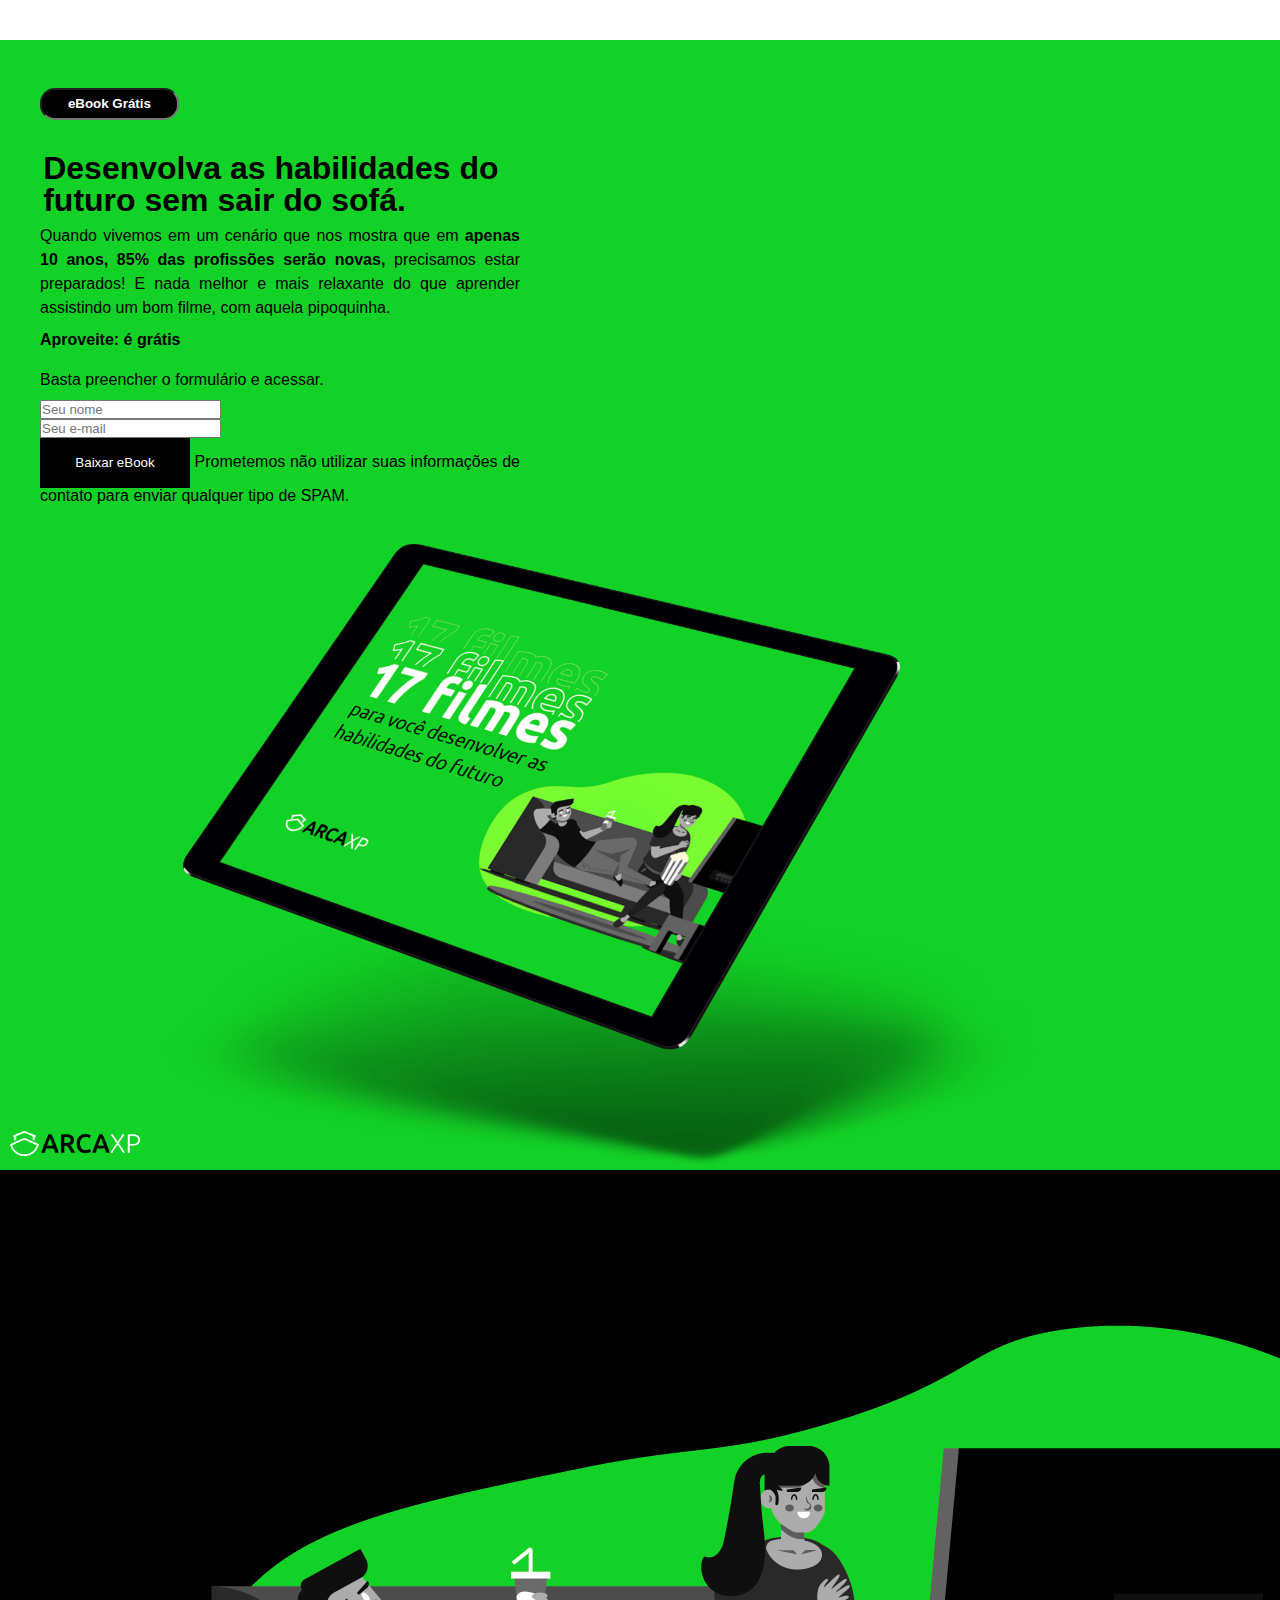
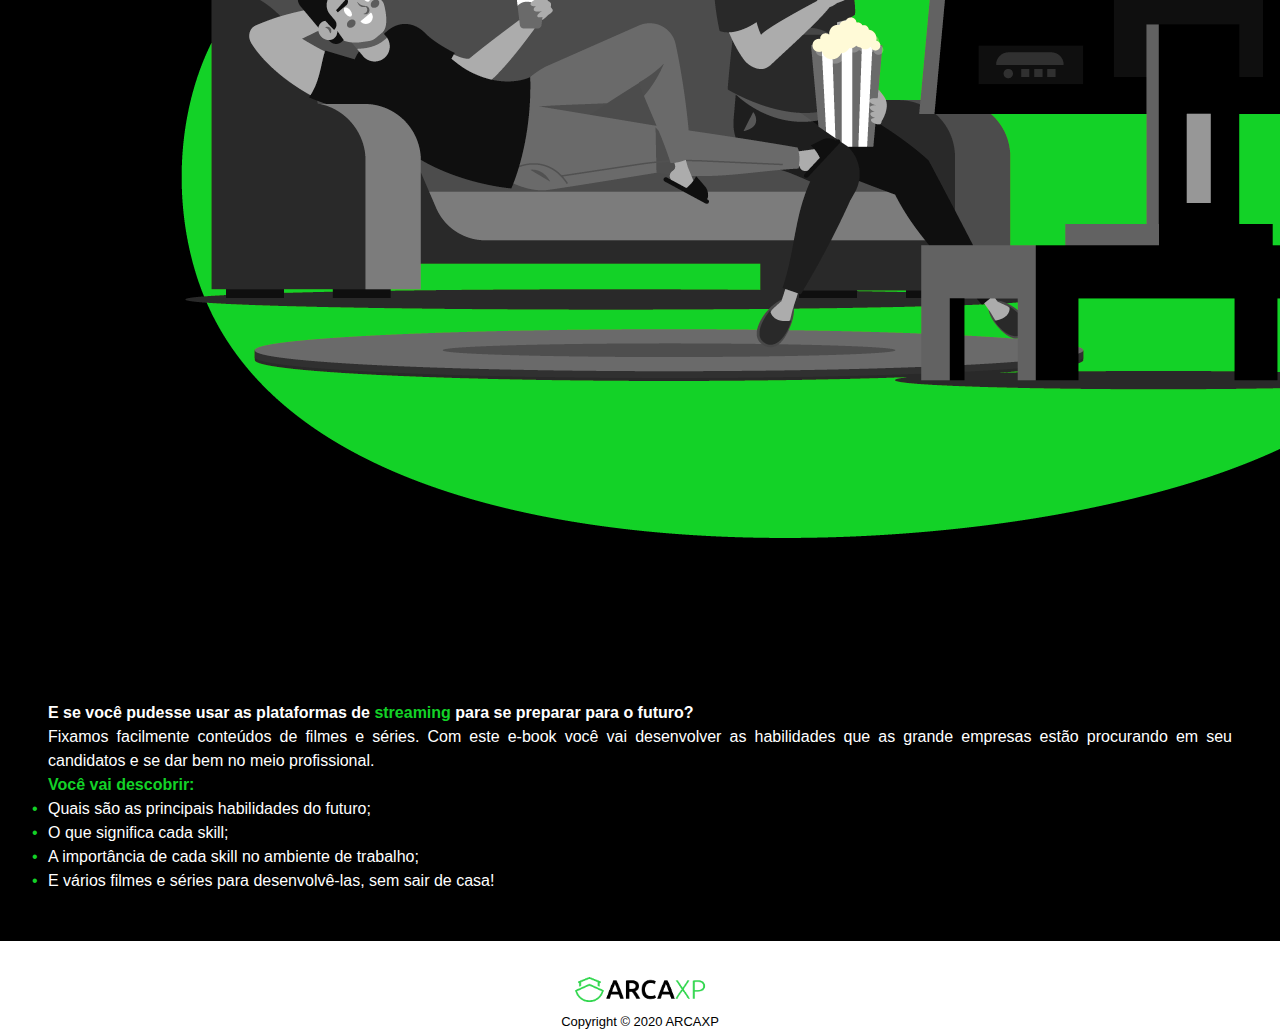
<file: index.html>
<!DOCTYPE html>
<html lang="pt-br">
<head>
    <meta charset="UTF-8">
    <meta name="viewport" content="width=device-width, initial-scale=1.0">
    <!--Para Redes Sociais -->
    <meta property="og:type" content="website"/>
    <meta property="og:title" content="Desenvolva as habilidades do futuro sem sair do sofá"/>
    <meta property="og:description" content="Quando vivemos em um cenário que nos mostra que em apenas 10 anos, 85% das profissões serão novas."/>
    <meta property="og:image" content="https://landingpagxp.netlify.app/img/image3.png"/>
    <meta property="og:type" content="book"/>
    <meta property="og:url" content="https://landingpagxp.netlify.app"/>
    <!-- CSS only -->
    <link rel="stylesheet" href="https://stackpath.bootstrapcdn.com/bootstrap/4.5.0/css/bootstrap.min.css" integrity="sha384-9aIt2nRpC12Uk9gS9baDl411NQApFmC26EwAOH8WgZl5MYYxFfc+NcPb1dKGj7Sk" crossorigin="anonymous">

    <!-- JS, Popper.js, and jQuery -->
    <script src="https://code.jquery.com/jquery-3.5.1.slim.min.js" integrity="sha384-DfXdz2htPH0lsSSs5nCTpuj/zy4C+OGpamoFVy38MVBnE+IbbVYUew+OrCXaRkfj" crossorigin="anonymous"></script>
    <script src="https://cdn.jsdelivr.net/npm/popper.js@1.16.0/dist/umd/popper.min.js" integrity="sha384-Q6E9RHvbIyZFJoft+2mJbHaEWldlvI9IOYy5n3zV9zzTtmI3UksdQRVvoxMfooAo" crossorigin="anonymous"></script>
    <script src="https://stackpath.bootstrapcdn.com/bootstrap/4.5.0/js/bootstrap.min.js" integrity="sha384-OgVRvuATP1z7JjHLkuOU7Xw704+h835Lr+6QL9UvYjZE3Ipu6Tp75j7Bh/kR0JKI" crossorigin="anonymous"></script>
    <!--Arquivo de estilo personalizado-->
    <link rel="stylesheet" href="css/style.css">
    <link rel="stylesheet" href="css/reset.css">
    <link rel="shortcut icon" type="image/x-icon" href="./img/favicon.ico">
    <script src="js/script.js"></script>
    <!-- Hotjar Tracking Code for https://www.arcaxp.com.br/ -->
    <script>
      (function(h,o,t,j,a,r) {
          h.hj = h.hj || function() {
            (h.hj.q = h.hj.q || []).push(arguments)
          };
          h._hjSettings = {
            hjid:1882473,hjsv:6
          };
          a = o.getElementsByTagName('head')[0];
          r = o.createElement('script');
          r.async = 1;
          r.src = t+h._hjSettings.hjid+j+h._hjSettings.hjsv;
          a.appendChild(r);
      })
      (window,document,'https://static.hotjar.com/c/hotjar-','.js?sv=');
    </script>
    
    
    <!-- Global site tag (gtag.js) - Google Analytics -->
    <script async src="https://www.googletagmanager.com/gtag/js?id=UA-171289134-1"></script>
    <script>
      window.dataLayer = window.dataLayer || [];
      function gtag() {
        dataLayer.push(arguments);
      }
      gtag('js', new Date());
      gtag('config', 'UA-171289134-1');
    </script>
    <title>Arca XP</title>
</head>
<body>
    <div class="row mb-2 principal">
      <div class="col-md-6">
        <div class="box">
          <input id="botao" class="btn-black" type="text" size="13" value="eBook Grátis"/>
          <h1 class="titulo negrito">Desenvolva as habilidades do futuro sem sair do sofá.</h1>
          <p>Quando vivemos em um cenário que nos mostra que em <span class="negrito">apenas 10 anos, 85% das profissões serão novas,</span>
            precisamos estar preparados! E nada melhor e mais relaxante do que aprender assistindo um bom filme,
            com aquela pipoquinha.
          </p>
          <div class="formulario" id="#formulario">
            <p class="negrito">Aproveite: é grátis</p>
            <p>Basta preencher o formulário e acessar.</p>
            <form method="POST" action="https://smtl.gama.academy/leads/bfeee311-b7e1-11ea-8228-89cff86db9a0" onSubmit="return ( verifica() )" name="frmEnvia">
              <div class="form-group">
                  <input name="name" type="text" pattern="^\D{2,}$" 
                  class="form-control" id="exampleInputName" title="Fulano Detal" placeholder="Seu nome" required />
              </div>
              <div class="form-group">
                <input name="email" type="email" class="form-control" id="email"
                 aria-describedby="emailHelp" title="Digite um email válido" placeholder="Seu e-mail" onblur="checarEmail();" required /> 
              </div>
              <input name="redirectTo" type="hidden" value="http://arcaxp.com.br/sucesso.html" />
              <!--<input  class="btn btn-primary" name="debugMode" type="hidden" value="true" />-->
              <input type="submit" class="btn btn-dark btn-lg btn-block" value="Baixar eBook" /> 
              <small id="emailHelp" class="form-text ">Prometemos não utilizar suas informações de contato
                para enviar qualquer tipo de SPAM.
              </small>
            </form>
          </div>
        </div>
      </div>  
      <div class="col-md-6">
          <img class="arcaimg" src="./img/arca-xp_v2.png" alt="Logo Arca XP" />
          <img class="img-fluid" src="./img/image1.png" alt="17 filmes para você desenvolver as habilidades do futuro"/>
      </div>
    </div><!--Fim row principal-->
    <div class="row mb-2 secundaria">
      <div class="col-md-6">
          <img class="img-fluid" src="./img/image2.png" alt="Animação de jovens assistindo televisão">
      </div>
      <div class="col-md-6 branca">
        <div class="texto">
          <h2>E se você pudesse usar as plataformas de <span class="verde">streaming</span> 
            para se preparar para o futuro?</h2>
            <p>Fixamos facilmente conteúdos de filmes e séries. Com este e-book você vai 
              desenvolver as habilidades que as grande empresas estão procurando em seu candidatos e se dar bem no meio profissional.
            </p>
            <p><span class="verde">Você vai descobrir:</span></p>
            <ul>
              <li>Quais são as principais habilidades do futuro;</li>
              <li>O que significa cada skill;</li>
              <li>A importância de cada skill no ambiente de trabalho;</li>
              <li>E vários filmes e séries para desenvolvê-las, sem sair de casa!</li> 
            </ul>
        </div>
      </div>
      
    </div><!--Fim da class row mb-2-->  
    <footer class=" rodape centralizar">
      <center>
          <img class="arcaimg" src="img/arca-xp-v1.png" alt="Logo da Arca XP"><br>
          <small>Copyright © 2020 ARCAXP</small>
      </center>
    </footer>
</body>
</html>
</file>
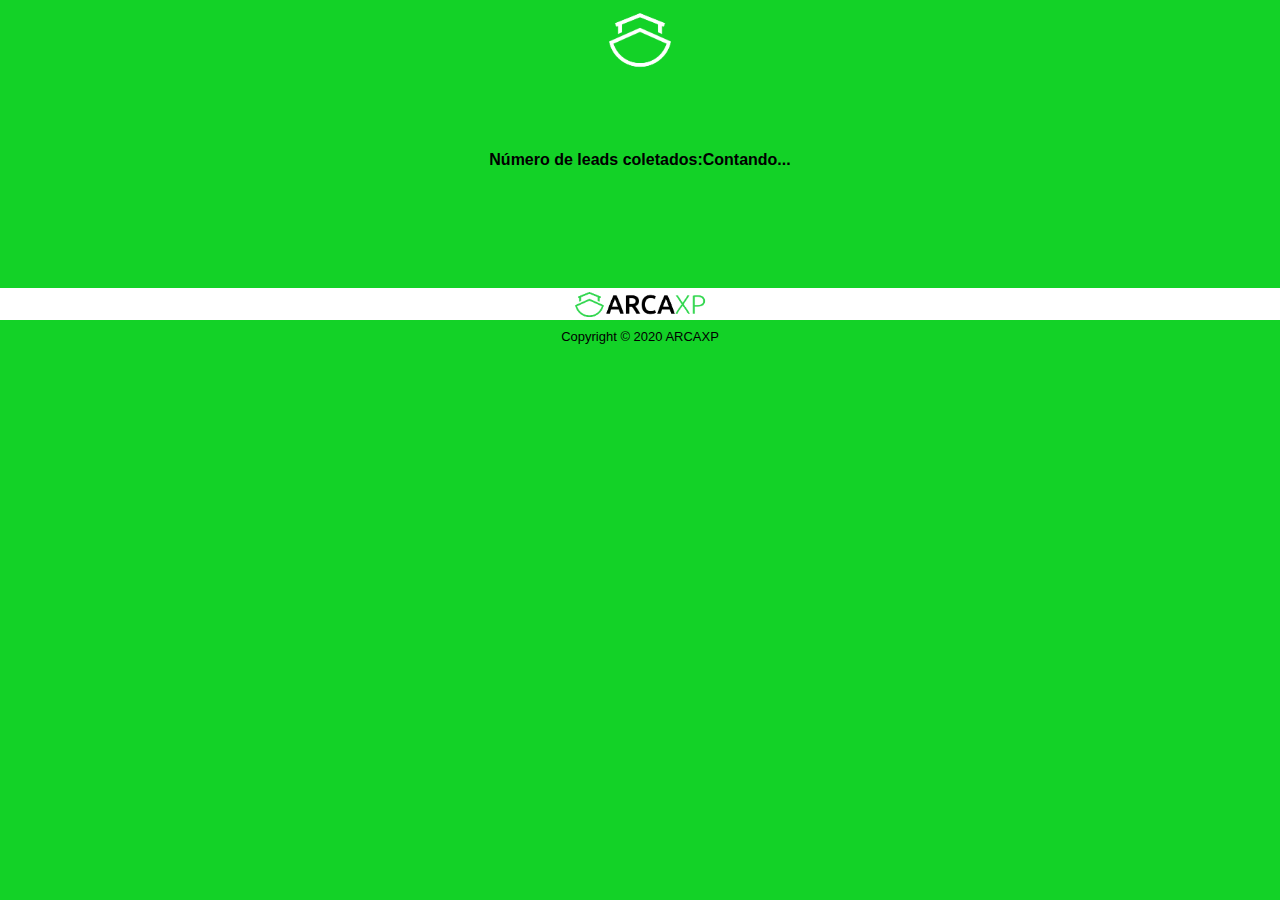
<file: contagem.html>
<!DOCTYPE html>
<html lang="pt-br">

<head>
  <meta charset="UTF-8">
  <meta name="viewport" content="width=device-width, initial-scale=1.0">
  <link rel="stylesheet" href="css/style.css">
  <link rel="stylesheet" href="css/reset.css">
  <link rel="shortcut icon" type="image/x-icon" href="./img/favicon.ico">
  <title>Apuração dos leads</title>
 
</head>

<body class="fundo">
  <header class="centralizar" style="padding: 1rem;">
    <img class="arcaimg" src="./img/icon_arca-xp_v1.png" alt="Arca XP">
  </header>
  <div class="row mb-2 dados centralizar" style="padding: 5rem;">
    <div class="col-mb-6">
      <h1>Número de leads coletados:</h1>
    </div>
    <div class="col-mb-6">
      <h2 class="leads">Contando...</h2>
    </div>
  </div>
  <div class="lista-leads">
  </div>
  <script>
    const numLeads = document.querySelector(".leads")
    const listaLeads = document.querySelector(".lista-leads")

    window.onload = requestURL;

    function requestURL() {
      fetch('https://smtl.gama.academy/leads/bfeee311-b7e1-11ea-8228-89cff86db9a0')
        .then((response) => response.json())
        .then((data) => resposta(data));
    }

    function resposta(json) {
      let leadIPs = []

      json.forEach(lead => {
        leadIPs.push(lead.ip)
      })

      let leadsFiltrados = leadIPs.filter((elem, index, array) => {
        return array.indexOf(elem) == index;
      })

      console.log(leadsFiltrados)

      numLeads.innerText = leadsFiltrados.length

      leadsQualificados.forEach((lead) => {
         let leadInfo = document.createElement("div")
         leadInfo.innerHTML = `
         <p><strong>Nome:</strong> ${lead.name}</p>
         <p><strong>Email:</strong>${lead.email}</p>
         <p><strong>IP:</strong>${lead.ip}</p>
         `
         listaLeads.appendChild(leadInfo)
       })
    }
  </script>
  <div class="row">
    <footer class=" rodape centralizar">
      <center>
          <img class="arcaimg" src="img/arca-xp-v1.png" alt="Logo da Arca XP"><br>
          <small>Copyright © 2020 ARCAXP</small>
      </center>
    </footer>
  </div>
</body>
<!--Trecho do código retirado do repositório 9Storm-->
</html>
</file>
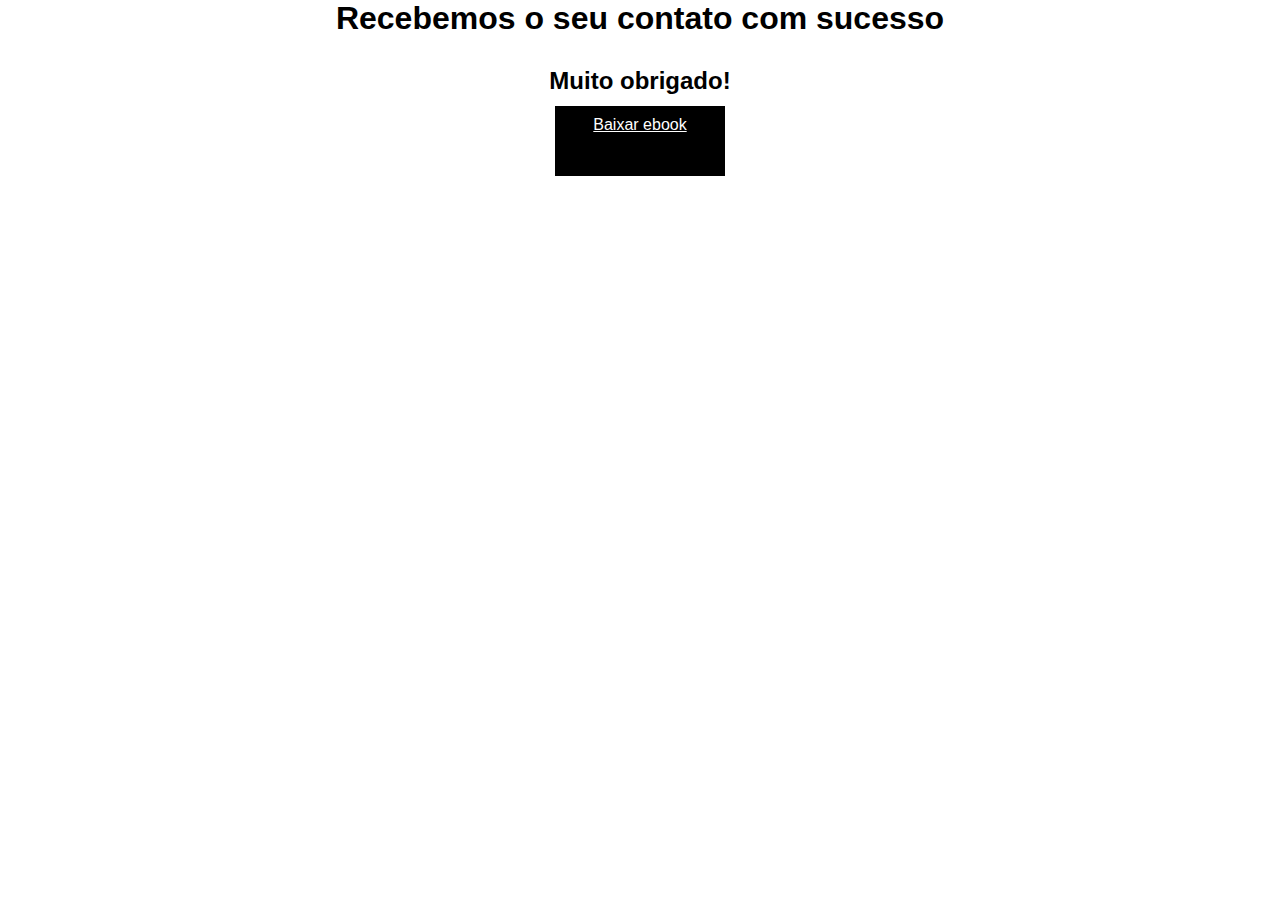
<file: obrigado.html>
<!DOCTYPE html>
<html lang="pt-br">
<head>
    <meta charset="UTF-8">
    <meta name="viewport" content="width=device-width, initial-scale=1.0">
     <!-- CSS only -->
     <link rel="stylesheet" href="https://stackpath.bootstrapcdn.com/bootstrap/4.5.0/css/bootstrap.min.css" integrity="sha384-9aIt2nRpC12Uk9gS9baDl411NQApFmC26EwAOH8WgZl5MYYxFfc+NcPb1dKGj7Sk" crossorigin="anonymous">

     <!-- JS, Popper.js, and jQuery -->
     <script src="https://code.jquery.com/jquery-3.5.1.slim.min.js" integrity="sha384-DfXdz2htPH0lsSSs5nCTpuj/zy4C+OGpamoFVy38MVBnE+IbbVYUew+OrCXaRkfj" crossorigin="anonymous"></script>
     <script src="https://cdn.jsdelivr.net/npm/popper.js@1.16.0/dist/umd/popper.min.js" integrity="sha384-Q6E9RHvbIyZFJoft+2mJbHaEWldlvI9IOYy5n3zV9zzTtmI3UksdQRVvoxMfooAo" crossorigin="anonymous"></script>
     <script src="https://stackpath.bootstrapcdn.com/bootstrap/4.5.0/js/bootstrap.min.js" integrity="sha384-OgVRvuATP1z7JjHLkuOU7Xw704+h835Lr+6QL9UvYjZE3Ipu6Tp75j7Bh/kR0JKI" crossorigin="anonymous"></script>
     <!--Arquivo de estilo personalizado-->
     <link rel="stylesheet" href="css/style.css">
    <title>Document</title>
</head>
<body>
    <div class="container inner">
       <h1 class="thanks">Recebemos o seu contato com sucesso</h1>
       <h2 class="thanks"><span>Muito</span> obrigado!</h2>
       <div class="centralizar">
        <a class="btn btn-primary" href="../file/filmes.pdf" download>Baixar ebook</a>
       </div>
       
    </div>
</body>
</html>
</file>
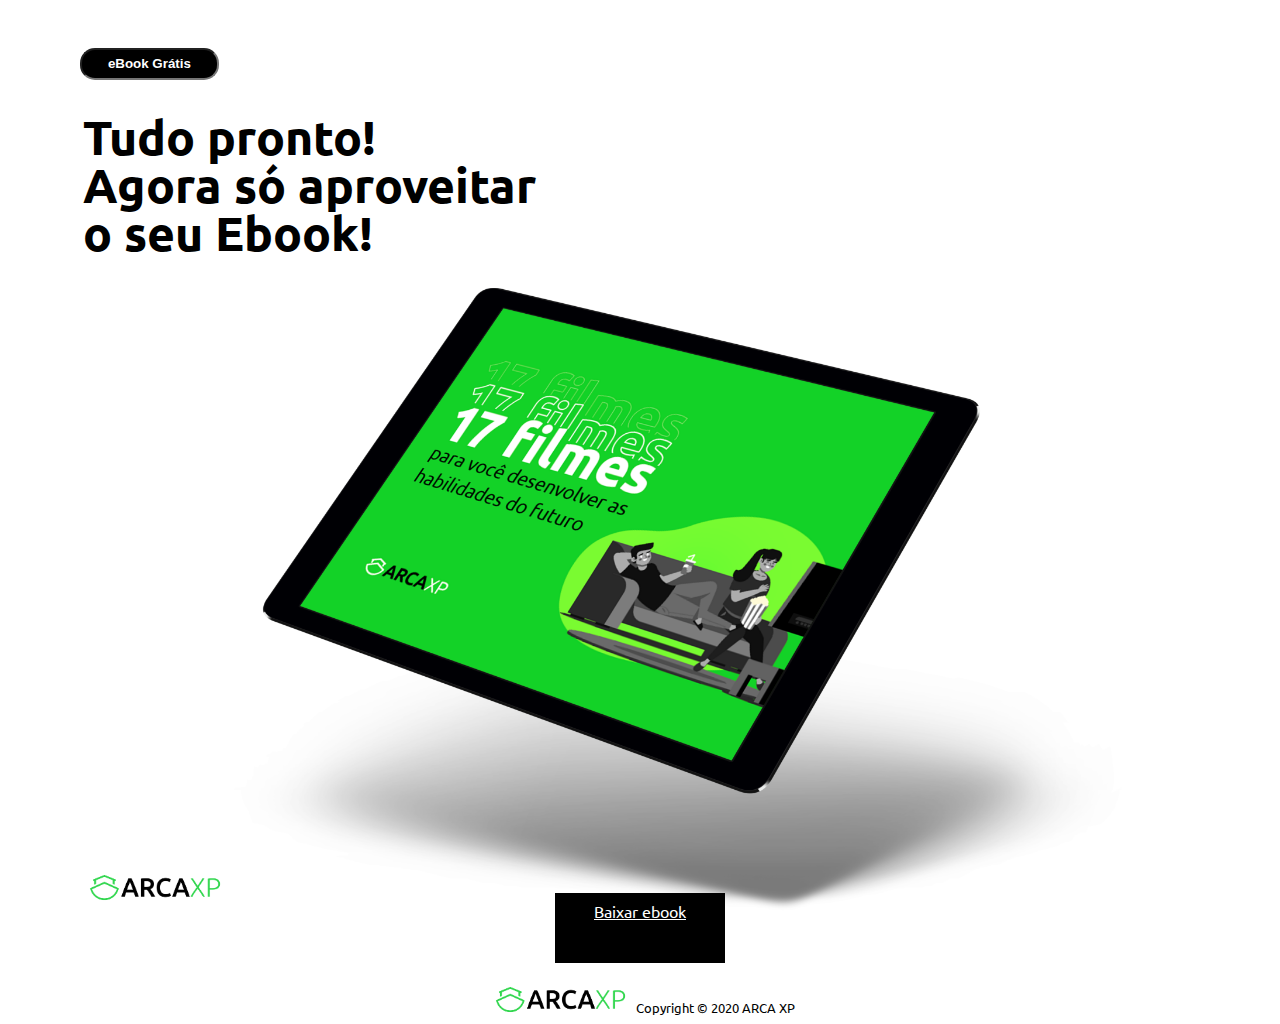
<file: sucesso.html>
<!DOCTYPE html>
<html lang="pt-br">

<head>
  <meta charset="UTF-8">
  <meta name="viewport" content="width=device-width, initial-scale=1.0">
  <!-- CSS only -->
  <link rel="stylesheet" href="https://stackpath.bootstrapcdn.com/bootstrap/4.5.0/css/bootstrap.min.css"
    integrity="sha384-9aIt2nRpC12Uk9gS9baDl411NQApFmC26EwAOH8WgZl5MYYxFfc+NcPb1dKGj7Sk" crossorigin="anonymous">
  <!-- JS, Popper.js, and jQuery -->
  <script src="https://code.jquery.com/jquery-3.5.1.slim.min.js"
    integrity="sha384-DfXdz2htPH0lsSSs5nCTpuj/zy4C+OGpamoFVy38MVBnE+IbbVYUew+OrCXaRkfj"
    crossorigin="anonymous"></script>
  <script src="https://cdn.jsdelivr.net/npm/popper.js@1.16.0/dist/umd/popper.min.js"
    integrity="sha384-Q6E9RHvbIyZFJoft+2mJbHaEWldlvI9IOYy5n3zV9zzTtmI3UksdQRVvoxMfooAo"
    crossorigin="anonymous"></script>
  <script src="https://stackpath.bootstrapcdn.com/bootstrap/4.5.0/js/bootstrap.min.js"
    integrity="sha384-OgVRvuATP1z7JjHLkuOU7Xw704+h835Lr+6QL9UvYjZE3Ipu6Tp75j7Bh/kR0JKI"
    crossorigin="anonymous"></script>
  <!--Arquivo de estilo personalizado-->
  <link href="https://fonts.googleapis.com/css2?family=Ubuntu:wght@400;500;700&display=swap" rel="stylesheet">
  <link rel="stylesheet" href="css/style.css">
  <link rel="stylesheet" href="css/reset.css">
  <link rel="shortcut icon" type="image/x-icon" href="./img/favicon.ico">
  <!-- Facebook Pixel Code -->
  <script>
    !function(f,b,e,v,n,t,s) {
      if(f.fbq)
        return;
        n = f.fbq = function() {
          n.callMethod?
          n.callMethod.apply(n,arguments):n.queue.push(arguments)
        };
      if(!f._fbq)
        f._fbq = n;
        n.push = n;n.loaded =! 0;
        n.version = '2.0';
        n.queue = [];
        t = b.createElement(e);
        t.async = !0;
        t.src = v;
        s = b.getElementsByTagName(e)[0];
        s.parentNode.insertBefore(t,s)
    }
    (window, document,'script','https://connect.facebook.net/en_US/fbevents.js');
    fbq('init', '1306964882846241');
    fbq('track', 'PageView');
  </script>
  <noscript>
    <img height="1" width="1" style="display:none"
    src="https://www.facebook.com/tr?id=719271468920024&ev=PageView&noscript=1"/>
  </noscript>
  <!-- End Facebook Pixel Code -->
  <!-- Global site tag (gtag.js) - Google Analytics -->
  <script async src="https://www.googletagmanager.com/gtag/js?id=UA-171289134-1"></script>
  <script>
    window.dataLayer = window.dataLayer || [];
    function gtag() {
      dataLayer.push(arguments);
    }
    gtag('js', new Date());
    gtag('config', 'UA-171289134-1');
  </script>
  <title>Arca XP</title> 
</head>

<body>
  <div class="row mb-2" id="background">
    <div class="col-md-6">
      <input id="botao" class="btn-black" type="text" size="13" value="eBook Grátis" />
      <h1 id="tx1" class="titulo negrito">Tudo pronto! <br> Agora só aproveitar <br> o seu Ebook!</h1>
      <!-- <h2 class="titulo negrito"><span>Agora só aproveitar <br></span> o seu Ebook!</h2>
      <h3 id="tx">E não esquece de <br> compartilhar com a galera!</h3> -->
    </div>
    <div class="col-md-6">
      <img class="arcaimg" src="./img/arca-xp-v1.png" alt="Logo Arca XP" />
      <img class="img-fluid " src="./img/image1.png" alt="17 filmes para você desenvolver as habilidades do futuro">
    </div>
  </div>
  <div class="centralizar">
    <a class="btn btn-dark" href="./file/17 filmes para você desenvolver as habilidades do futuro.pdf" download>Baixar ebook</a>
  </div>
  <div class="row rodape centralizar">
    <div class="col-md-6">
      <img class="arcaimg" src="./img/arca-xp-v1.png" alt="Logo Arca XP">
    </div>
    <div class="col" id="copy">
      <span>Copyright &copy 2020 ARCA XP</span>
    </div>
  </div>    
</body>
</html>
</file>
<file: css/style.css>
*{
    margin: 0;
    padding: 0;
}

body{
    font-family: "Ubuntu", Arial, sans-serif;
}

.fundo{
    background-color: #13D227;
}

.logo img{
    width: 15%;
}

.botao{
    background-color: green;
}

.btn-black{
    background: #000000;
    border-radius: 15px;
    color: #FFFFFF;
    letter-spacing: 0px;
    font-weight: bold;
    text-align: center;
    opacity: 1;
    margin-top: 3rem;
    padding: 0.2rem;
}

.btn{
    background-color: #000000;
    border: #000000;
    color: #FFFFFF;    
    width: 150px;
    height: 50px;
    text-align: center;
    padding: 10px;
    
}

.ebook{
    display: flex;
    justify-content: center;
}

.ebook img{
    width: 50%;
}


.thanks{
    text-align: center;
    margin-bottom: 30px;
}

.principal{
    background: #13D227;
}

.secundaria{
    background: #000000;
}

.branca{
    color:#FFFFFF;
}

.verde{
    color:#13D227;
    font-weight: bold;
}

ul {list-style: none}
li::before {
    content: "•";
    color:#13D227;
    display: inline-block; width: 1em;
    margin-left: -1em
}

.centralizar{
    height: 2rem;
    display: flex;
    align-items: center;
    justify-content: center 
}

.arcaimg{
    max-width:150px;
    max-height:100px;
    margin-top: 1rem;
    opacity: 1;   
}

.titulo{
    padding: 2rem 0.2rem;
    text-align: left;
    font-size: 2rem;
}

.negrito{
    font-weight: bold;
}

.formulario{
    max-width: 480px;
}

.formulario p{
    padding:  0.5rem 0rem 0.5rem 0rem;
}

.formulario small{
    color: #000000;
    text-align: center;
    padding-top: 0.5rem;
}

.rodape{
    background: #FFFFFF;
    font-size: 13px;
    text-align: center;
    margin-top: 2rem;
}


#copy{
    margin-top: 2rem;
}

#tx{
    margin-top: 2rem;
    font-size: 1.5rem;
}

#botao{
    padding: 0.4rem;
}

#tx1{
    font-size: 3rem;
}

#background{
    background-color: #FFFFFF;
    margin-left: 5rem;
}

.texto{
    padding: 3rem;
    line-height:1.5;
    text-align: justify;
}

.col h3{
    padding-bottom: 3rem;
}


.box{
    max-width: 480px;
    text-align: justify;
    margin: 40px;
}

.box h1 {
    padding-bottom: 0.5rem;
}

p{
    line-height:1.5;
    padding: 1rem;
}
</file>
